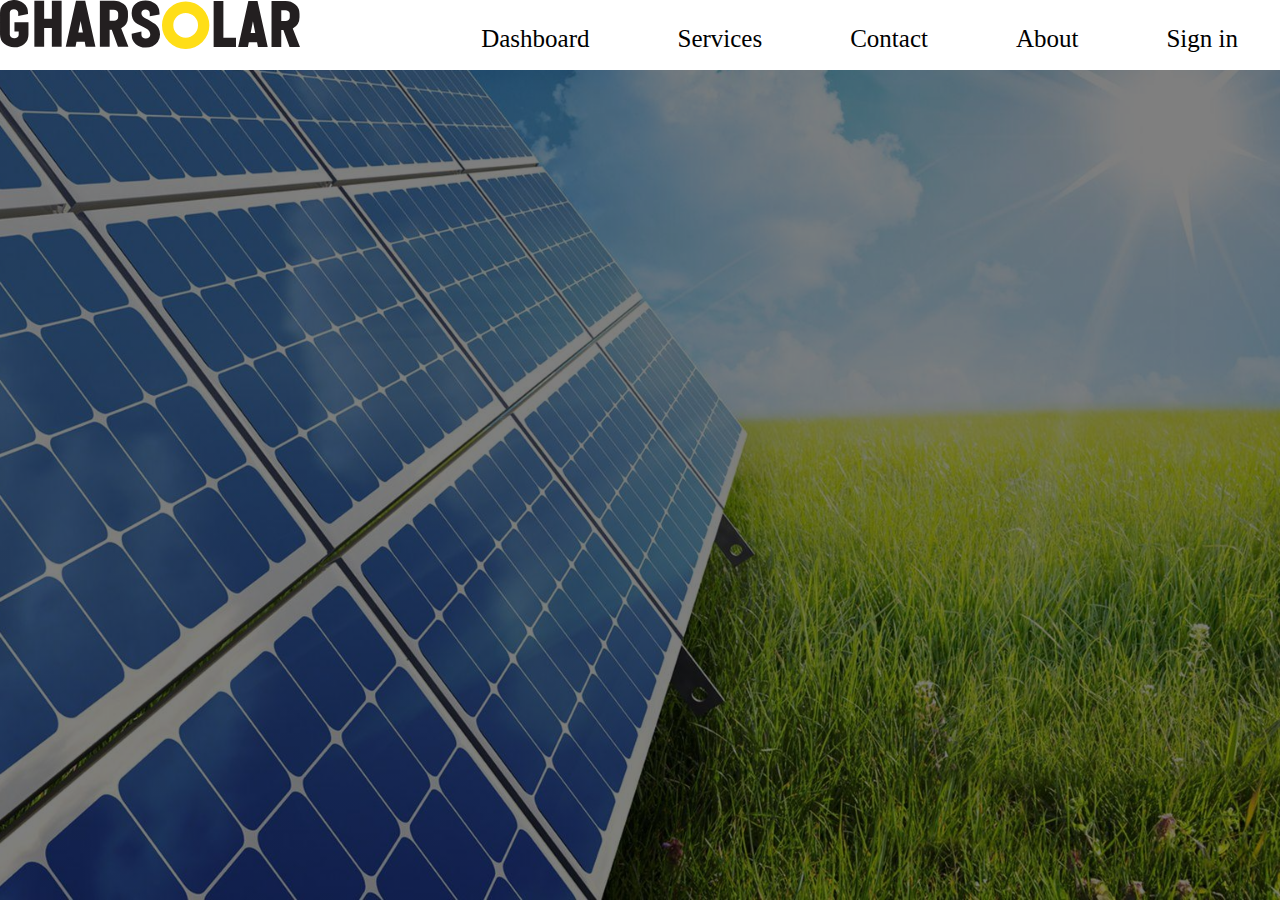
<file: index.html>
<!DOCTYPE html>
<html lang="en">
<head>
   <title>Gharsolar-Transforming India</title>
   <link rel="stylesheet" href="style.css">
</head>
<body>
   <header>
       <div class="main">
           <div class="logo">
               <img src="logo.svg"> 
           </div>
           <ul>
               <li><a href="dashboard.html">Dashboard</a></li>
               <li><a href="#">Services</a></li>
               <li><a href="#">Contact</a></li>
               <li><a href="#">About</a></li>
               <li><a href="signin.html">Sign in</a></li>
           </ul>
       </div>
          <div class="textbook">
           <h1></h1>
           <p></p>
          </div>        
   </header>
</body>
</html>
</file>
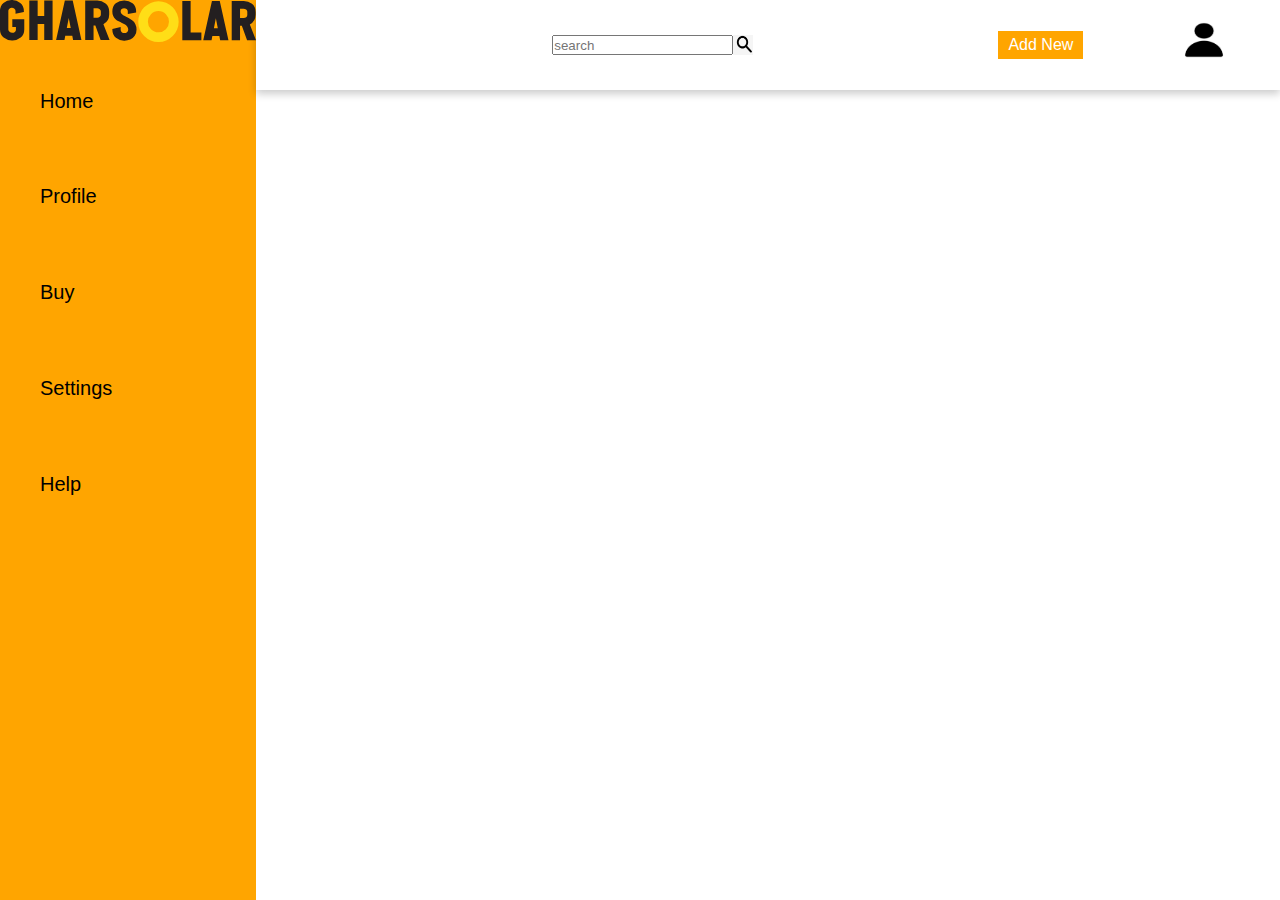
<file: dashboard.html>
<!DOCTYPE html>
<html lang="en">
<head>
    <meta charset="UTF-8">
    <meta name="viewport" content="width=device-width, initial-scale=1.0">
    <title>Dashboard</title>
    <style>
        *{
            margin: 0;
            padding: 0;
            box-sizing: border-box;
            font-family:'Poppins',sans-serif;
        }
        body{
            min-height: 100vh;
        }
        a{
            text-decoration: none;
        }
        li{
            list-style: none;
        }
        .btn{
            background: orange;
            color: white;
            padding: 5px 10px;
            text-align: center;
        }
        .btn:hover{
            color: orange;
            background: white;
            padding: 3px 8px;
            border: 2px solid orange;
        }
        .sidemenu{
            position: fixed;
            background: orange;
            width: 20vw;
            min-height: 100vh;
            display: flex;
            flex-direction:  column;
        }
        .sidemenu .Gharsolar{
            height: 10vh;
            display: flex;
            align-items: center;
            justify-content: center;
        }
        .sidemenu li{
            font-size: 24px;
            margin-top: 5%;
            padding: 30px 40px;
            color: black;
            display: flex;
            align-items: center;
        }
        .sidemenu li:hover{
            background: white;
            color: black;

        }
        .container{
            position: absolute;
            right: 0;
            width: 80vw;
            height: 100vh;
            background: white;

        }
        .container .header{
            position: fixed;
            top: 0;
            right: 0;
            width: 80vw;
            height: 10vh;
            background: white;
            display: flex;
            align-items: center;
            justify-content: center;
            box-shadow: 0 4px 8px 0 rgba(0,0,0,0.2);

        }
        .container .header .nav{
            width: 90%;
            display: flex;
            align-items: center;
        }
        .container .header .nav .search{
            flex: 3;
            display: flex;
            justify-content: center;
    
        }
        .container .header .nav .search .input[type=text]{
            border: none;
            background: white;
            padding: 10px;
            width: 100%;


        }
        .container .header .nav .search button{
            width: 20px;
            height: 20px;
            border: none;
        }
        .container .header .nav .search button img{
            width: 20px;
            height: 20px;
        }
        .container .header .nav .user{
            flex: 1;
            display: flex;
            justify-content: space-between;
            align-items: center;
        }
        .container .header .nav .user img{
            width: 40px;
            height: 40px;

        } 

        .container .header .nav .user .userimg{
            position: relative;
            width: 50px;
            height: 50px;
        }
        .container .header .nav .user .userimg img{
            position: absolute;
            top: 0;
            left: 0;
            width: 100%;
        }
        @media screen and (min-width:1050px) {
           .sidemenu{font-size: 18px;
                       
      
        }
    }
        @media screen and (min-width:536px) {
           .sidemenu li{
            font-size: 20px;
           }
            
            
        }
        }              


    </style>
</head>
<body>
    <div class="sidemenu">
        <div class="logo">
            <img src="logo.svg">
        </div>
        <ul>
            <li>Home</li>
            <li>Profile</li>
            <li>Buy</li>
            <li>Settings</li>
            <li>Help</li>
        </ul>
    </div>
    <div class="container">
        <div class="header">
            <div class="nav">
                <div class="search">
                    <input type="text" placeholder="search">
                    <button type="submit"><img src="search.png" alt=""></button>
                </div>
                <div class="user">
                    <a href="#" class="btn">Add New</a>
                    <div class="userimg">
                        <img src="user.png">
                    </div>
                </div>
            </div>
        </div>
    </div>
</body>
</html>
</file>
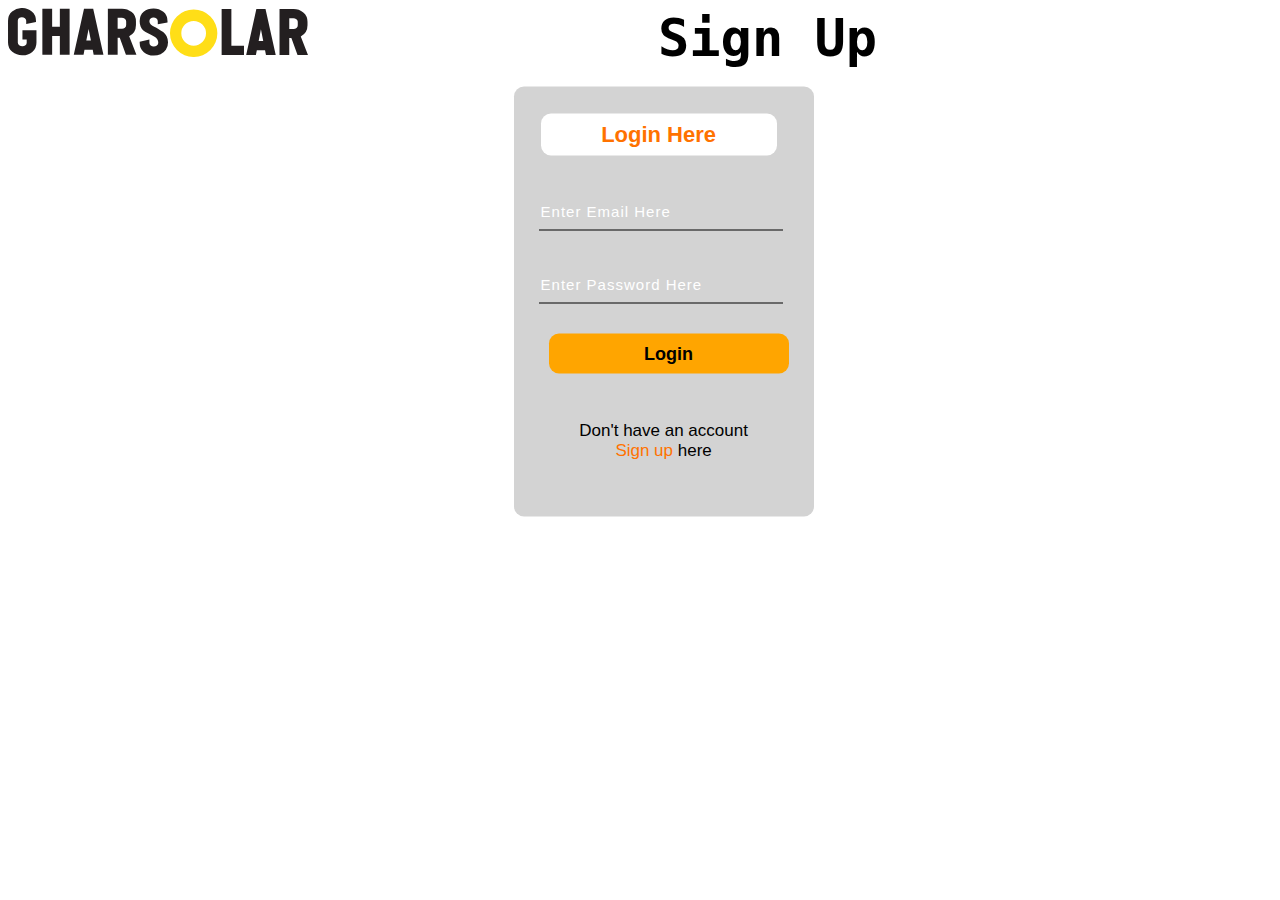
<file: signin.html>
<!DOCTYPE html>
<html>
    <head>
    <meta charset="UTF-8" name="viewport" content="width=device-width,initial-scale=1.0">
    <title>Sign Up</title>
    <style>
        .logo img{
    float: left;
    width: 300px;
    height: auto;
}
        header{

            text-transform: capitalize;
            text-align: center;
            font-weight: 700;
            margin-left: 350px;
            font-size: 4em;
            font-family:monospace;
            display: inline-block;
        }

        body{
            background-color: #fff


        }
        div{
           background-color:lightgray;
        }
        .form{
             width: 250px;
             height: 380px;
             justify-content: center;
             margin-top: 40px;
             transform: translate(0%,-5%);
             border-radius: 10px;
             padding: 25px;
             margin-left: 40%;
        }
        .form h2{
         width: 220px;
         font-family: sans-serif;
         text-align: center;
         color: #ff7200;
         font-size: 22px;
         background-color: #fff;
         border-radius: 10px;
         margin: 2px;
         padding: 8px;
}
.form input{
    width: 240px;
    height: 35px;
    background: transparent;
    border-bottom: 1px solid black;
    border-top: none;
    border-right: none;
    border-left: none;
    color: black;
    font-size: 15px;
    letter-spacing: 1px;
    margin-top: 35px;
    font-family: sans-serif;
}
.form input:focus{
    outline: none;
}
::placeholder{
    color: #fff;
    font-family: Arial;
}
.btnn{
    width: 240px;
    height: 40px;
    background: orange;
    border: none;
    margin-top: 30px;
    font-size: 18px;
    border-radius: 10px;
    cursor: pointer;
    color: #fff;
    transition: 0.4s ease;
}
.btnn:hover{
    background: #fff;
    color: #ff7200;
}
.btnn a{
    text-decoration: none;
    color: #000;
    font-weight: bold;
}
.form .link{
    font-family: Arial, Helvetica, sans-serif;
    font-size: 17px;
    padding-top: 20px;
    text-align: center;
}
.form .link a{
    text-decoration: none;
    color: #ff7200;
}
  #note{
            font-size: 21px;
            text-align: center;
            font-family: Arial, Helvetica, sans-serif;
            padding-top: 0.8em;
        }
        button{
            font-size: 1em;
            background-color: #6ba2ce;
            color: white;
            border: none;
            border-radius: 4px;
            height: 40px;
            width: 80px;
            margin: 10px;
        }
        #name,#email,#rating{
            height: 20px;
            width: 280px;
            padding: 5px;
            margin: 10px;
            border: 1px solid black;
            border-radius: 4px;
        }
        #happen{
            height: 30px;
            width: 250px;
            padding: 5px;
            margin: 10px;
            border: 1px solid black;
            border-radius: 4px;
        }
       
        @media screen and (max-width:576px){
        .form{ justify-content: center;
            }
        header{ margin-left: 30%; 
            }
        }    
    </style>
    </head>
    <body>
        <main>
            <div class="logo">
                <img src="logo.svg">
            </div>
            <header>Sign Up</header>
                
                <div class="form">
                    <h2>Login Here</h2>
                    <input type="email" name="email" placeholder="Enter Email Here">
                    <input type="password" name="" placeholder="Enter Password Here">
                    <button class="btnn"><a href="#">Login</a></button>
                
                    <p class="link">Don't have an account<br>
                    <a href="#">Sign up </a> here</a></p>
            </div>
        </main>
    </body>
</html>
</file>
<file: style.css>
*{
    padding: 0;
    margin: 0;
}
header{
    background-image:linear-gradient(rgba(0,0,0,0.5),rgba(0,0,0,0.5)), url(solar.jpg);
    height: 100vh;
    background-size: cover;
    background-position: center;
}
ul{
    float: right;
    list-style-type: none;
    margin-top: 25px;
}
ul li{
    display:inline-block;
    background-color: white;
}
ul li a{
    text-decoration: none;
    color: black;
    padding: 5px 40px;
    border: 2px solid transparent;
    transition: 0.6s ease;
    font-size: 25px;
    
}
ul li a:hover{
    background-color:grey;
    color: black;
}    
.logo img{
    float: left;
    width: 300px;
    height: auto;
}
.main{
    width: 100%;
    height: 70px;
    background-color: white;
}

.title h1{
    color: white;
    font-size: 50px;
}
@media screen and (min-width:576px) {
.title{left: 12%;
       top: 8%;        
      
    }
}
</file>
